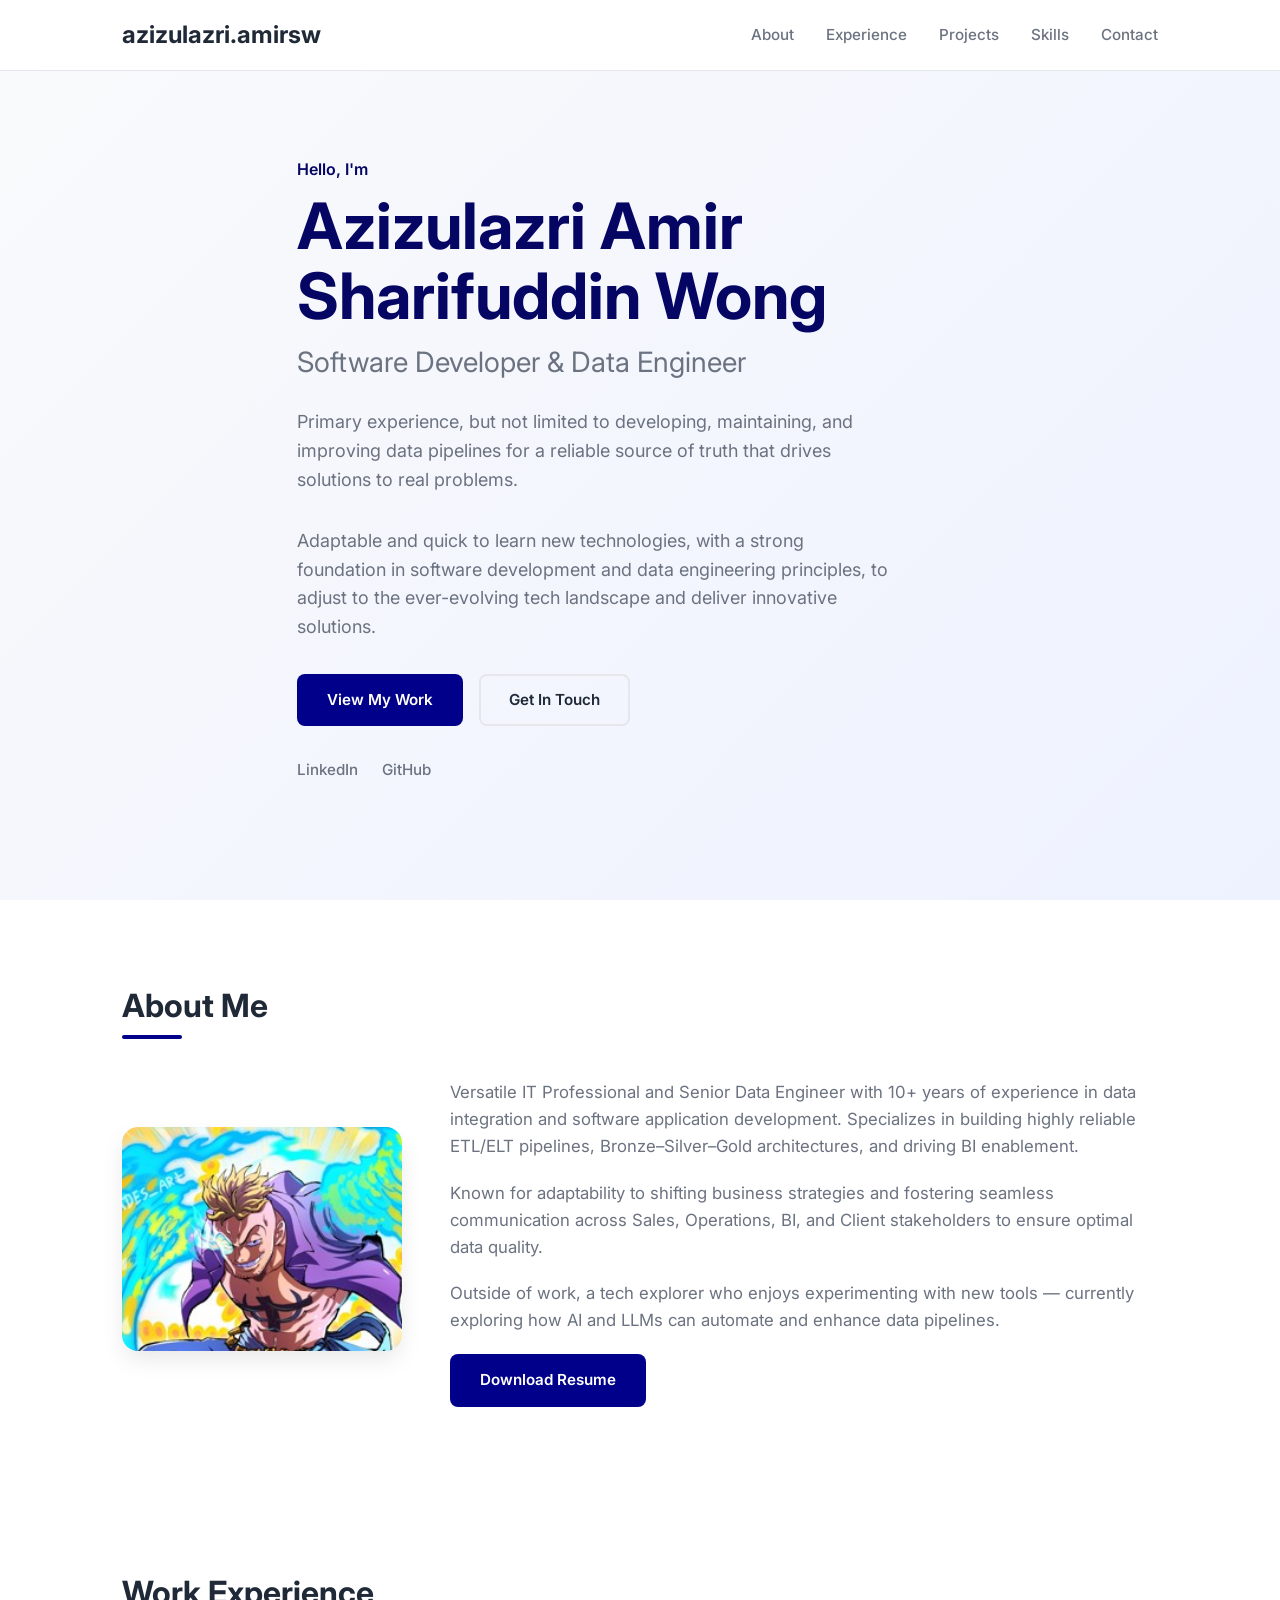
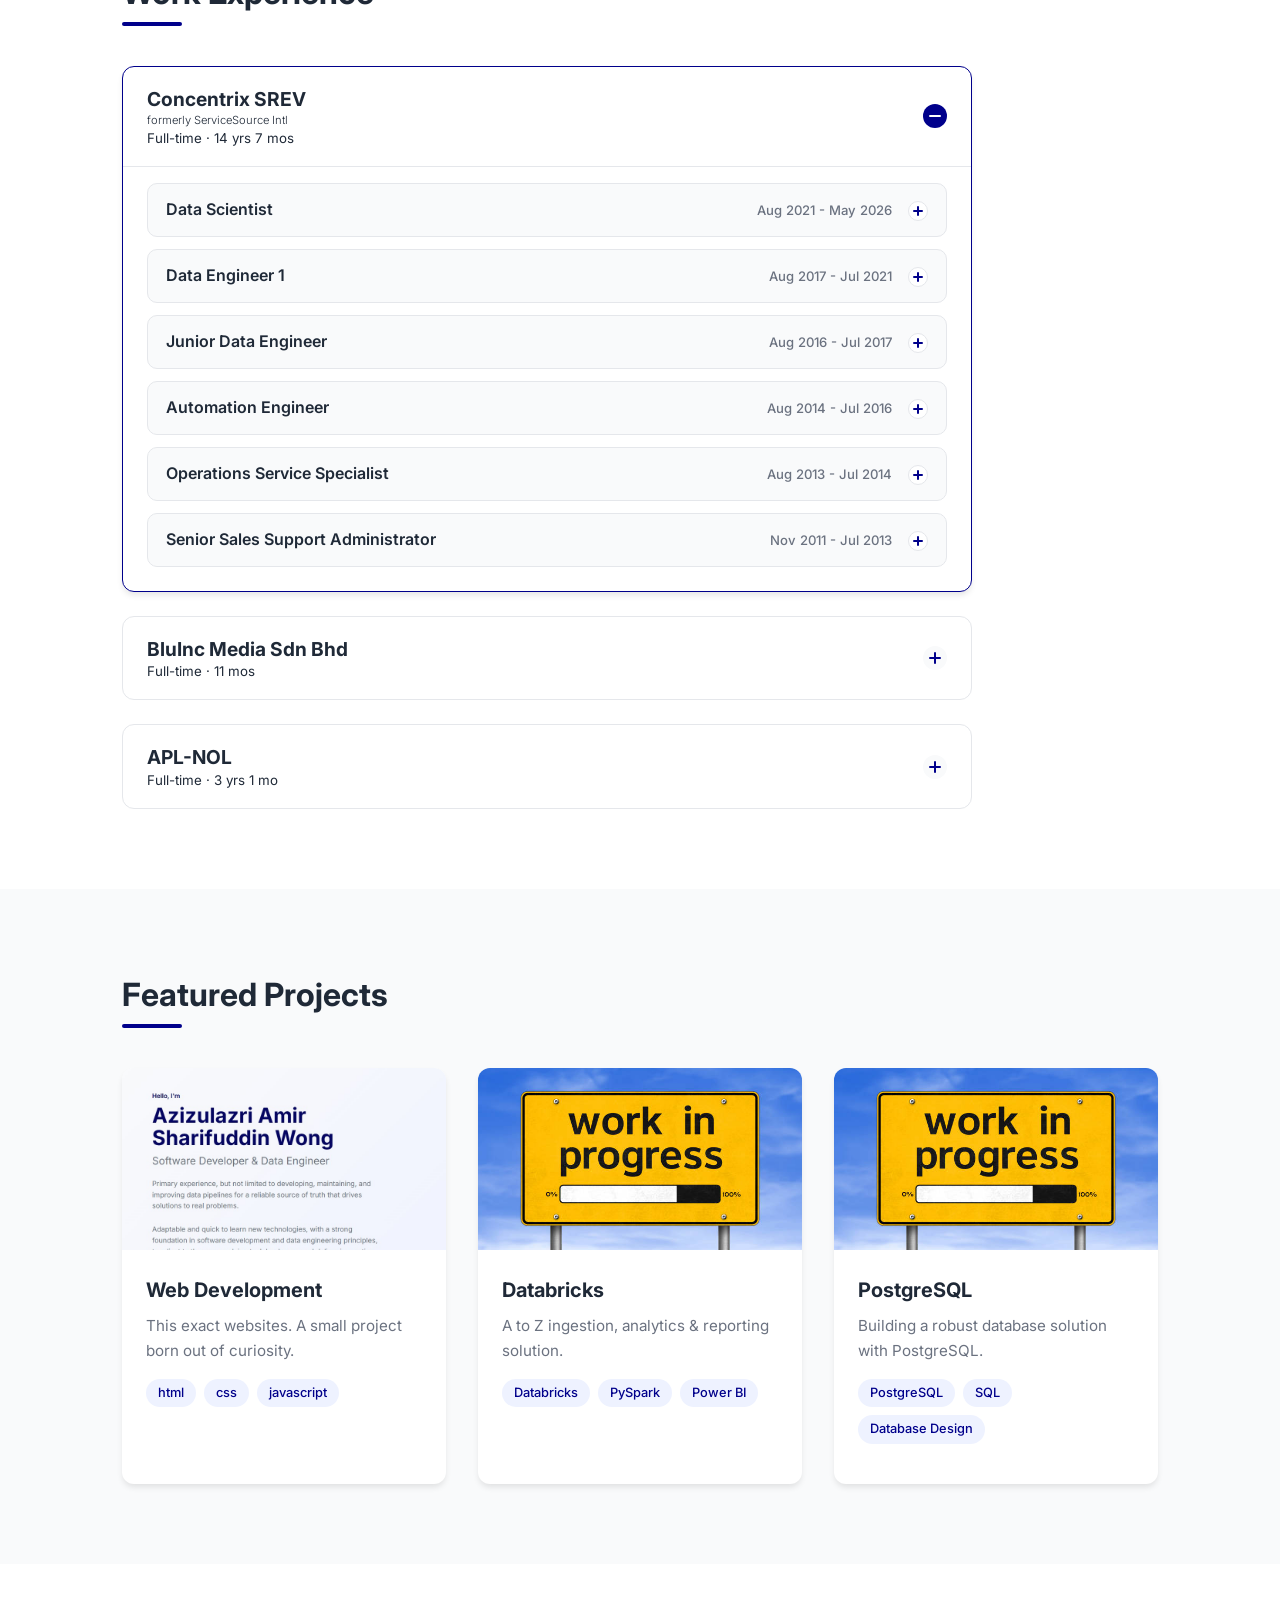
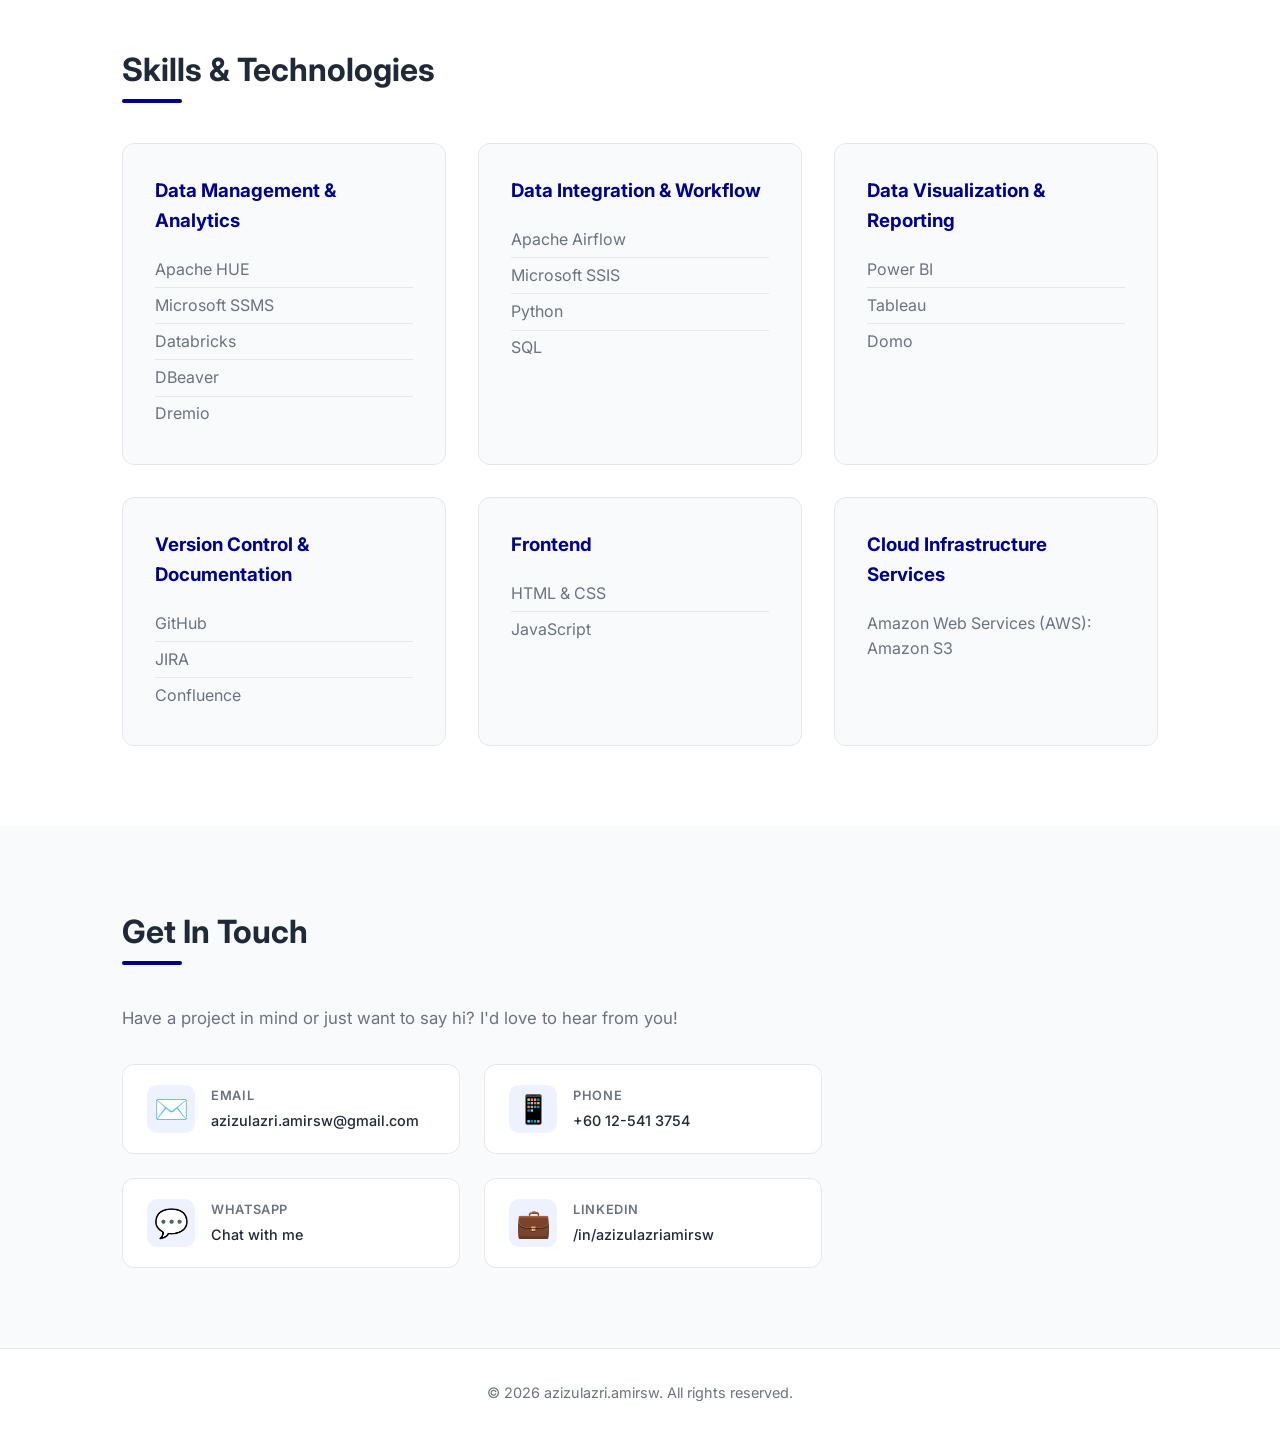
<file: index.html>
<!DOCTYPE html>
<html lang="en">
<head>
    <meta charset="UTF-8">
    <meta name="viewport" content="width=device-width, initial-scale=1.0">
    <meta name="author" content="azizulazri amir sharifuddin wong">
    <title>aasw | Portfolio</title>
    <link rel="stylesheet" href="css/style.css">
    <link href="https://fonts.googleapis.com/css2?family=Inter:wght@300;400;600;700&display=swap" rel="stylesheet">
</head>
<body>
    <!-- Navigation -->
    <nav class="navbar">
        <div class="container">
            <a href="#home" class="logo">azizulazri.amirsw</a>
            <ul class="nav-links">
                <li><a href="#about">About</a></li>
                <li><a href="#experience">Experience</a></li>
                <li><a href="#projects">Projects</a></li>
                <li><a href="#skills">Skills</a></li>
                <li><a href="#contact">Contact</a></li>
            </ul>
            <div class="hamburger">
                <span></span>
                <span></span>
                <span></span>
            </div>
        </div>
    </nav>

    <!-- Hero Section -->
    <section id="home" class="hero">
        <div class="container hero-content">
            <p class="hero-greeting">Hello, I'm</p>
            <h1 class="hero-title">Azizulazri Amir Sharifuddin Wong</h1>
            <h2 class="hero-subtitle">Software Developer & Data Engineer</h2>
            <p class="hero-description">
                Primary experience, but not limited to developing, maintaining, and improving data pipelines for a reliable source of truth that drives solutions to real problems.
            </p>
            <p class="hero-description">
                Adaptable and quick to learn new technologies, with a strong foundation in software development and data engineering principles, to adjust to the ever-evolving tech landscape and deliver innovative solutions.
            </p>
            <div class="hero-buttons">
                <a href="#projects" class="btn btn-primary">View My Work</a>
                <a href="#contact" class="btn btn-secondary">Get In Touch</a>
            </div>
            <div class="social-links">
                <a href="https://linkedin.com/in/azizulazriamirsw" target="_blank" aria-label="LinkedIn">LinkedIn</a>
                <a href="https://github.com/azizulazriamirsw" target="_blank" aria-label="GitHub">GitHub</a>
            </div>
        </div>
    </section>

    <!-- About Section -->
    <section id="about" class="about">
        <div class="container">
            <h2 class="section-title">About Me</h2>
            <div class="about-content">
                <div class="about-image">
                    <img src="images/profile.jpg" alt="Your Name">
                </div>
                <div class="about-text">
                    <p>
                        Versatile IT Professional and Senior Data Engineer with 10+ years of experience in data integration and software application development. Specializes in building highly reliable ETL/ELT pipelines, Bronze–Silver–Gold architectures, and driving BI enablement. 
                    </p>
                    <p>    
                        Known for adaptability to shifting business strategies and fostering seamless communication across Sales, Operations, BI, and Client stakeholders to ensure optimal data quality. 
                    </p>
                    <p> 
                        Outside of work, a tech explorer who enjoys experimenting with new tools — currently exploring how AI and LLMs can automate and enhance data pipelines.
                    
                    </p>
                    <a href="files/azizulazriamirsw-resume.pdf" class="btn btn-primary" download>Download Resume</a>
                </div>
            </div>
        </div>
    </section>

    <!-- Experience Section -->
    <section id="experience" class="experience">
        <div class="container">
            <h2 class="section-title">Work Experience</h2>
            <div class="experience-list">

                <!-- ============ COMPANY 3 ============ -->
                <article class="company-group">
                    <button class="company-header" aria-expanded="false">
                        <div class="company-info">
                            <h3 class="company-name">Concentrix SREV</h3>
                            <h3 class="company-note">formerly ServiceSource Intl</h3>
                            <p class="company-meta">Full-time · 14 yrs 7 mos</p>
                        </div>
                        <span class="company-toggle" aria-hidden="true"></span>
                    </button>

                    <div class="company-body">
                        <div class="company-body-inner">

                            <!-- Role 6 -->
                            <article class="experience-item">
                                <button class="experience-header" aria-expanded="false">
                                    <div class="experience-summary">
                                        <div class="experience-title-row">
                                            <h4>Data Scientist</h4>
                                            <span class="experience-duration">Aug 2021 - May 2026</span>
                                        </div>
                                    </div>
                                    <span class="experience-toggle" aria-hidden="true"></span>
                                </button>
                                <div class="experience-body">
                                    <div class="experience-body-inner">
                                        <p class="experience-description">
                                            Data Scientist with nearly 5 years of experience designing and maintaining scalable BI infrastructure and data pipelines. Specialized in Medallion architecture (Bronze → Silver → Gold), cloud data ingestion, and BI platform migrations across Power BI, Tableau, and Domo. Proven track record prototyping modern Lakehouse solutions on Databricks to replace legacy systems and unlock real-time analytics
                                        </p>
                                        <ul class="experience-highlights">
                                            <li>Built and maintained a Bronze → Silver → Gold data pipeline on Databricks, transforming raw production data into analytics-ready layers while enforcing rigorous accuracy checks before downstream consumption.</li>
                                            <li>Reverse-engineered legacy Power BI dashboards and semantic layers, successfully migrating them to Tableau and Domo — modernizing the BI stack without disrupting business reporting.</li>
                                            <li>Researched and prototyped a Databricks Lakehouse architecture to replace legacy on-premise infrastructure, enabling real-time analytics and improved pipeline scalability.</li>
                                        </ul>
                                        
                                        <div class="experience-tags">
                                            <span>Databricks</span>
                                            <span>Domo</span>
                                            <span>Tableau</span>
                                            <span>Power BI</span>
                                            <span>Dremio (Hive, Nessie, Unity Catalog)</span>
                                            <span>AWS (S3)</span>
                                            <span>Python</span>
                                            <span>SQL & MySQL</span>
                                            <span>Microsoft SSMS</span>
                                            <span>Microsoft SSIS</span>
                                        </div>

                                    </div>
                                </div>
                            </article>
                            
                            <!-- Role 5 -->
                            <article class="experience-item">
                                <button class="experience-header" aria-expanded="false">
                                    <div class="experience-summary">
                                        <div class="experience-title-row">
                                            <h4>Data Engineer 1</h4>
                                            <span class="experience-duration">Aug 2017 - Jul 2021</span>
                                        </div>
                                    </div>
                                    <span class="experience-toggle" aria-hidden="true"></span>
                                </button>
                                <div class="experience-body">
                                    <div class="experience-body-inner">
                                        <p class="experience-description">
                                            Managed automated daily ETL pipelines within data lake and warehouse structures for one "High-Stake" client. Orchestrated, monitored and debugged scheduled Apache Airflow ingestion DAGs data workflows. Designed, developed and maintained custom, ad-hoc Airflow DAGs for rapid data updates.

                                        </p>
                                        <ul class="experience-highlights">
                                            <li>Maintained good communication with stakeholders and multiple internal teams and collaborated effectively.</li>
                                            <li>Reduced system downtime by rapidly diagnosing and troubleshooting complex production DAG errors.</li>
                                            <li>Led data recovery efforts by performing fallout analysis, data reprocessing, and error remediation.</li>

                                        </ul>
                                        <div class="experience-tags">
                                            <span>Apache Airflow</span>
                                            <span>Apache Hue</span>
                                            <span>Dbeaver</span>
                                            <span>AWS (S3)</span>
                                            <span>Python</span>
                                            <span>SQL & MySQL</span>
                                            <span>bash</span>
                                            <span>Microsoft SSMS</span>
                                            <span>Microsoft SSIS</span>
                                        </div>

                                    </div>
                                </div>
                            </article>

                            <!-- Role 4 -->
                            <article class="experience-item">
                                <button class="experience-header" aria-expanded="false">
                                    <div class="experience-summary">
                                        <div class="experience-title-row">
                                            <h4>Junior Data Engineer</h4>
                                            <span class="experience-duration">Aug 2016 - Jul 2017</span>
                                        </div>
                                    </div>
                                    <span class="experience-toggle" aria-hidden="true"></span>
                                </button>
                                <div class="experience-body">
                                    <div class="experience-body-inner">
                                        <p class="experience-description">
                                            ETL Pipeline Development, Designed, built, and automated robust ETL packages.
                                            Data Transformation, Implemented data cleansing, filtering, and validation logic within SSIS data flows.
                                            Data Integration & Schema Updates: Collaborated with cross-functional teams to manage incremental updates and sync new data fields from shared locations to the CRM, supporting sales and operations

                                        </p>
                                        <ul class="experience-highlights">
                                            <li>Introduction role, to learn how the company's data team operates and the technologies used</li>
                                            
                                        </ul>
                                        <div class="experience-tags">
                                            <span>Microsoft SSMS</span>
                                            <span>Microsoft SSIS</span>
                                        </div>

                                    </div>
                                </div>
                            </article>

                            <!-- Role 3 -->
                            <article class="experience-item">
                                <button class="experience-header" aria-expanded="false">
                                    <div class="experience-summary">
                                        <div class="experience-title-row">
                                            <h4>Automation Engineer</h4>
                                            <span class="experience-duration">Aug 2014 - Jul 2016</span>
                                        </div>
                                    </div>
                                    <span class="experience-toggle" aria-hidden="true"></span>
                                </button>
                                <div class="experience-body">
                                    <div class="experience-body-inner">
                                        <p class="experience-description">
                                            Story building based on individual client identifying processes for automation.
                                            Designed, built and maintained automated solutions to eliminate manual repetitive tasks, with integrated UI for production usage.
                                            Centralize reference data ensuring accuracy for production use

                                        </p>
                                        <ul class="experience-highlights">
                                            <li>Improved production SLAs by automating manual processes</li>
                                            <li>Improved data accuracy by replacing manual data entry with automated validation</li>
                                            
                                        </ul>
                                        <div class="experience-tags">
                                            <span>Microsoft SSIS</span>
                                            <span>HTML & vb.net</span>
                                            <span>Excel vba</span>
                                            <span>Selenium</span>
                                        </div>

                                    </div>
                                </div>
                            </article>

                            <!-- Role 2 -->
                            <article class="experience-item">
                                <button class="experience-header" aria-expanded="false">
                                    <div class="experience-summary">
                                        <div class="experience-title-row">
                                            <h4>Operations Service Specialist</h4>
                                            <span class="experience-duration">Aug 2013 - Jul 2014</span>
                                        </div>
                                    </div>
                                    <span class="experience-toggle" aria-hidden="true"></span>
                                </button>
                                <div class="experience-body">
                                    <div class="experience-body-inner">
                                        <p class="experience-description">
                                            Responsible for supporting day-to-day service operations, including processing service requests, managing contracts and renewals, maintaining accurate data in CRM systems, and resolving operational issues in a timely manner. Acts as a key liaison between internal teams, clients, and vendors to ensure service delivery meets SLAs and customer expectations. Drives process improvements and ensures compliance with company policies and operational guidelines.

                                        </p>
                                    </div>
                                </div>
                            </article>

                            <!-- Role 1 -->
                            <article class="experience-item">
                                <button class="experience-header" aria-expanded="false">
                                    <div class="experience-summary">
                                        <div class="experience-title-row">
                                            <h4>Senior Sales Support Administrator</h4>
                                            <span class="experience-duration">Nov 2011 - Jul 2013</span>
                                        </div>
                                    </div>
                                    <span class="experience-toggle" aria-hidden="true"></span>
                                </button>
                                <div class="experience-body">
                                    <div class="experience-body-inner">
                                        <p class="experience-description">
                                            Administrative and operational support to the sales team, including managing sales data, processing orders and contracts, preparing reports, and coordinating with cross-functional teams to ensure seamless sales operations.

                                        </p>
                                    </div>
                                </div>
                            </article>

                        </div>
                    </div>
                </article>

                <!-- ============ COMPANY 2 ============ -->
                <article class="company-group">
                    <button class="company-header" aria-expanded="false">
                        <div class="company-info">
                            <h3 class="company-name">BluInc Media Sdn Bhd</h3>
                            <p class="company-meta">Full-time · 11 mos</p>
                        </div>
                        <span class="company-toggle" aria-hidden="true"></span>
                    </button>

                    <div class="company-body">
                        <div class="company-body-inner">

                            <!-- Role 1 -->
                            <article class="experience-item">
                                <button class="experience-header" aria-expanded="false">
                                    <div class="experience-summary">
                                        <div class="experience-title-row">
                                            <h4>Traffic Executive</h4>
                                            <span class="experience-duration">Dec 2010 - Oct 2011</span>
                                        </div>
                                    </div>
                                    <span class="experience-toggle" aria-hidden="true"></span>
                                </button>
                                <div class="experience-body">
                                    <div class="experience-body-inner">
                                        <p class="experience-description">
                                            Responsible for coordinating and managing the traffic workflow, including scheduling, tracking, and routing of creative materials, advertisements, and print/digital deliverables. Ensures all assets are delivered accurately and on time to internal teams, clients, and production vendors. Acts as the central point of contact for production timelines, deadlines, and material specifications, ensuring smooth execution from brief to publication.
                                        </p>
                                    </div>
                                </div>
                            </article>

                        </div>
                    </div>
                </article>
                
                <!-- ============ COMPANY 1 ============ -->
                <article class="company-group">
                    <button class="company-header" aria-expanded="false">
                        <div class="company-info">
                            <h3 class="company-name">APL-NOL</h3>
                            <p class="company-meta">Full-time · 3 yrs 1 mo</p>
                        </div>
                        <span class="company-toggle" aria-hidden="true"></span>
                    </button>

                    <div class="company-body">
                        <div class="company-body-inner">

                            <!-- Role 3 -->
                            <article class="experience-item">
                                <button class="experience-header" aria-expanded="false">
                                    <div class="experience-summary">
                                        <div class="experience-title-row">
                                            <h4>Rater/QA Representative</h4>
                                            <span class="experience-duration">Nov 2009 - May 2010</span>
                                        </div>
                                    </div>
                                    <span class="experience-toggle" aria-hidden="true"></span>
                                </button>
                                <div class="experience-body">
                                    <div class="experience-body-inner">
                                        <p class="experience-description">
                                            Responsible for evaluating and rating shipments, quotes, or service transactions to ensure accuracy and adherence to company pricing guidelines and customer contracts. Conducts quality assurance reviews, identifies discrepancies or errors, and recommends corrective actions. Serves as a key checkpoint for maintaining data integrity, compliance, and service quality standards across operational processes.
                                        </p>
                                    </div>
                                </div>
                            </article>

                            <!-- Role 2 -->
                            <article class="experience-item">
                                <button class="experience-header" aria-expanded="false">
                                    <div class="experience-summary">
                                        <div class="experience-title-row">
                                            <h4>Analyst, GFF Support</h4>
                                            <span class="experience-duration">Nov 2008 - Oct 2009</span>
                                        </div>
                                    </div>
                                    <span class="experience-toggle" aria-hidden="true"></span>
                                </button>
                                <div class="experience-body">
                                    <div class="experience-body-inner">
                                        <p class="experience-description">
                                            Providing analytical and operational support to the Global Freight Forwarding (GFF) function, including data analysis, reporting, process monitoring, and issue resolution. Acts as a key liaison between GFF teams and internal stakeholders to ensure smooth coordination, accurate documentation, and timely execution of freight forwarding activities in line with company policies and customer requirements.
                                        </p>
                                    </div>
                                </div>
                            </article>

                            <!-- Role 1 -->
                            <article class="experience-item">
                                <button class="experience-header" aria-expanded="false">
                                    <div class="experience-summary">
                                        <div class="experience-title-row">
                                            <h4>Documentation Coordinator</h4>
                                            <span class="experience-duration">May 2007 - Oct 2008</span>
                                        </div>
                                    </div>
                                    <span class="experience-toggle" aria-hidden="true"></span>
                                </button>
                                <div class="experience-body">
                                    <div class="experience-body-inner">
                                        <p class="experience-description">
                                            End-to-end processing and coordination of outbound documentation, ensuring bills of lading, manifests, and invoices are issued accurately and within strict deadlines in compliance with regulations and customer requirements.
                                        </p>
                                    </div>
                                </div>
                            </article>

                        </div>
                    </div>
                </article>

            </div>
        </div>
    </section>

    <!-- Projects Section -->
    <section id="projects" class="projects">
        <div class="container">
            <h2 class="section-title">Featured Projects</h2>
            <div class="projects-grid">
                <!-- Project Card 1 -->
                <article class="project-card">
                    <div class="project-image">
                        <img src="images/project1.jpg" alt="Project 1">
                    </div>
                    <div class="project-info">
                        <h3>Web Development</h3>
                        <p>This exact websites. A small project born out of curiosity.</p>
                        <div class="project-tags">
                            <span>html</span>
                            <span>css</span>
                            <span>javascript</span>
                        </div>
                        <!-- <div class="project-links">
                            <a href="#" target="_blank">Live Demo →</a>
                            <a href="#" target="_blank">Source Code →</a>
                        </div> -->
                    </div>
                </article>

                <!-- Project Card 2 -->
                <article class="project-card">
                    <div class="project-image">
                        <img src="images/project2.jpg" alt="Project 2">
                    </div>
                    <div class="project-info">
                        <h3>Databricks</h3>
                        <p>A to Z ingestion, analytics & reporting solution.</p>
                        <div class="project-tags">
                            <span>Databricks</span>
                            <span>PySpark</span>
                            <span>Power BI</span>
                            
                        </div>
                        <!-- <div class="project-links">
                            <a href="#" target="_blank">Live Demo →</a>
                            <a href="#" target="_blank">Source Code →</a>
                        </div> -->
                    </div>
                </article>

                <!-- Project Card 3 -->
                <article class="project-card">
                    <div class="project-image">
                        <img src="images/project3.jpg" alt="Project 3">
                    </div>
                    <div class="project-info">
                        <h3>PostgreSQL</h3>
                        <p>Building a robust database solution with PostgreSQL.</p>
                        <div class="project-tags">
                            <span>PostgreSQL</span>
                            <span>SQL</span>
                            <span>Database Design</span>
                        </div>
                        <!-- <div class="project-links">
                            <a href="#" target="_blank">Live Demo →</a>
                            <a href="#" target="_blank">Source Code →</a>
                        </div> -->
                    </div>
                </article>
            </div>
        </div>
    </section>

    <!-- Skills Section -->
    <section id="skills" class="skills">
        <div class="container">
            <h2 class="section-title">Skills & Technologies</h2>
            <div class="skills-grid">
                <div class="skill-category">
                    <h3>Data Management & Analytics</h3>
                    <ul>
                        <li>Apache HUE</li>
                        <li>Microsoft SSMS</li>
                        <li>Databricks</li>
                        <li>DBeaver</li>
                        <li>Dremio</li>
                    </ul>
                </div>
                <div class="skill-category">
                    <h3>Data Integration & Workflow</h3>
                    <ul>
                        <li>Apache Airflow</li>
                        <li>Microsoft SSIS</li>
                        <li>Python</li>
                        <li>SQL</li>
                    </ul>
                </div>
                <div class="skill-category">
                    <h3>Data Visualization & Reporting</h3>
                    <ul>
                        <li>Power BI</li>
                        <li>Tableau</li>
                        <li>Domo</li>
                    </ul>
                </div>
                <div class="skill-category">
                    <h3>Version Control & Documentation</h3>
                    <ul>
                        <li>GitHub</li>
                        <li>JIRA</li>
                        <li>Confluence</li>
                        <!-- <li>Docker</li>
                        <li>Kubernetes</li> -->
                    </ul>
                </div>
                <div class="skill-category">
                    <h3>Frontend</h3>
                    <ul>
                        <li>HTML & CSS</li>
                        <li>JavaScript</li>
                    </ul>
                </div>
                <div class="skill-category">
                    <h3>Cloud Infrastructure Services</h3>
                    <ul>
                        <li>Amazon Web Services (AWS): Amazon S3</li>
                    </ul>
                </div>
                
            </div>
        </div>
    </section>

    <!-- Contact Section -->
    <section id="contact" class="contact">
        <div class="container">
            <h2 class="section-title">Get In Touch</h2>
            <p class="contact-intro">
                Have a project in mind or just want to say hi? I'd love to hear from you!
            </p>
            <div class="contact-info">
            <a href="mailto:azizulazri.amirsw@gmail.com" class="contact-card">
                <span class="contact-icon">✉️</span>
                <div class="contact-details">
                    <span class="contact-label">Email</span>
                    <span class="contact-value">azizulazri.amirsw@gmail.com</span>
                </div>
            </a>
            <a href="tel:+60125413754" class="contact-card">
                <span class="contact-icon">📱</span>
                <div class="contact-details">
                    <span class="contact-label">Phone</span>
                    <span class="contact-value">+60 12-541 3754</span>
                </div>
            </a>
            <a href="https://wa.me/60125413754" target="_blank" rel="noopener" class="contact-card">
                <span class="contact-icon">💬</span>
                <div class="contact-details">
                    <span class="contact-label">WhatsApp</span>
                    <span class="contact-value">Chat with me</span>
                </div>
            </a>

            <a href="https://linkedin.com/in/azizulazriamirsw" target="_blank" rel="noopener" class="contact-card">
                <span class="contact-icon">💼</span>
                <div class="contact-details">
                    <span class="contact-label">LinkedIn</span>
                    <span class="contact-value">/in/azizulazriamirsw</span>
                </div>
            </a>
        </div>
            <!-- <form class="contact-form" action="https://formspree.io/f/YOUR_FORM_ID" method="POST">
                <div class="form-group">
                    <label for="name">Name</label>
                    <input type="text" id="name" name="name" required>
                </div>
                <div class="form-group">
                    <label for="email">Email</label>
                    <input type="email" id="email" name="email" required>
                </div>
                <div class="form-group">
                    <label for="message">Message</label>
                    <textarea id="message" name="message" rows="5" required></textarea>
                </div>
                <button type="submit" class="btn btn-primary">Send Message</button>
            </form> -->
        </div>
    </section>

    <!-- Footer -->
    <footer class="footer">
        <div class="container">
            <p>&copy; 2026 azizulazri.amirsw. All rights reserved.</p>
        </div>
    </footer>

    <!-- <script src="js/script.js"></script> -->
    <script type="module" src="js/main.js"></script>
</body>
</html>
</file>
<file: css/style.css>
/* ======================== */
/* ===== Reset & Base ===== */
* {
    margin: 0;
    padding: 0;
    box-sizing: border-box;
}

:root {
    /* --primary: #6366f1; */
    /* --primary-dark: #4f46e5; */
    --primary: #00008B;
    --primary-dark: #050564;
    --text: #1f2937;
    --text-light: #6b7280;
    --bg: #ffffff;
    --bg-alt: #f9fafb;
    --border: #e5e7eb;
    --shadow: 0 4px 6px -1px rgba(0, 0, 0, 0.1);
    --shadow-lg: 0 10px 25px -3px rgba(0, 0, 0, 0.1);
}

html {
    scroll-behavior: smooth;
    scroll-padding-top: 80px;
}

body {
    font-family: 'Inter', -apple-system, BlinkMacSystemFont, sans-serif;
    color: var(--text);
    background: var(--bg);
    line-height: 1.6;
}

.container {
    max-width: 1100px;
    margin: 0 auto;
    padding: 0 2rem;
}


/* ====================== */
/* ===== Navigation ===== */
.navbar {
    position: fixed;
    top: 0;
    width: 100%;
    background: rgba(255, 255, 255, 0.95);
    backdrop-filter: blur(10px);
    border-bottom: 1px solid var(--border);
    z-index: 1000;
    transition: box-shadow 0.3s ease;
}

.navbar.scrolled {
    box-shadow: var(--shadow);
}

.navbar .container {
    display: flex;
    justify-content: space-between;
    align-items: center;
    height: 70px;
}

.logo {
    font-size: 1.5rem;
    font-weight: 700;
    color: var(--text);
    text-decoration: none;
}

.nav-links {
    display: flex;
    list-style: none;
    gap: 2rem;
}

.nav-links a {
    color: var(--text-light);
    text-decoration: none;
    font-weight: 500;
    font-size: 0.95rem;
    transition: color 0.2s;
}

.nav-links a:hover {
    color: var(--primary);
}

.hamburger {
    display: none;
    flex-direction: column;
    gap: 5px;
    cursor: pointer;
    background: none;
    border: none;
}

.hamburger span {
    width: 25px;
    height: 2px;
    background: var(--text);
    transition: 0.3s;
}

/* ================ */
/* ===== Hero ===== */
.hero {
    min-height: 100vh;
    display: flex;
    align-items: center;
    padding: 100px 0 60px;
    background: linear-gradient(135deg, #f9fafb 0%, #eef2ff 100%);
}

.hero-content {
    max-width: 750px;
}

.hero-greeting {
    color: var(--primary-dark);
    font-weight: 600;
    font-size: 1rem;
    margin-bottom: 0.5rem;
}

.hero-title {
    color: var(--primary-dark);
    font-size: clamp(2.5rem, 6vw, 4rem);
    font-weight: 700;
    line-height: 1.1;
    margin-bottom: 0.5rem;
}

.hero-subtitle {
    font-size: clamp(1.25rem, 3vw, 1.75rem);
    color: var(--text-light);
    font-weight: 400;
    margin-bottom: 1.5rem;
}

.hero-description {
    font-size: 1.125rem;
    color: var(--text-light);
    margin-bottom: 2rem;
    max-width: 600px;
}

.hero-buttons {
    display: flex;
    gap: 1rem;
    flex-wrap: wrap;
    margin-bottom: 2rem;
}

.btn {
    display: inline-block;
    padding: 0.75rem 1.75rem;
    border-radius: 8px;
    font-weight: 600;
    text-decoration: none;
    font-size: 0.95rem;
    transition: all 0.2s ease;
    border: 2px solid transparent;
    cursor: pointer;
}

.btn-primary {
    background: var(--primary);
    color: white;
}

.btn-primary:hover {
    background: var(--primary-dark);
    transform: translateY(-2px);
    box-shadow: var(--shadow-lg);
}

.btn-secondary {
    background: transparent;
    color: var(--text);
    border-color: var(--border);
}

.btn-secondary:hover {
    border-color: var(--primary);
    color: var(--primary);
}

.social-links {
    display: flex;
    gap: 1.5rem;
}

.social-links a {
    color: var(--text-light);
    text-decoration: none;
    font-weight: 500;
    font-size: 0.95rem;
    transition: color 0.2s;
}

.social-links a:hover {
    color: var(--primary);
}

/* ==================== */
/* ===== Sections ===== */
section {
    padding: 80px 0;
}

.section-title {
    font-size: 2rem;
    font-weight: 700;
    margin-bottom: 3rem;
    position: relative;
    display: inline-block;
}

.section-title::after {
    content: '';
    position: absolute;
    bottom: -8px;
    left: 0;
    width: 60px;
    height: 4px;
    background: var(--primary);
    border-radius: 2px;
}

/* ================= */
/* ===== About ===== */
.about-content {
    display: grid;
    grid-template-columns: 280px 1fr;
    gap: 3rem;
    align-items: center;
}

.about-image img {
    width: 100%;
    border-radius: 16px;
    box-shadow: var(--shadow-lg);
}

.about-text p {
    color: var(--text-light);
    margin-bottom: 1.25rem;
    font-size: 1.05rem;
}


/* ==================================== */
/* ===== Experience (Collapsible) ===== */
.experience-list {
    display: flex;
    flex-direction: column;
    gap: 1.5rem;
    max-width: 850px;
}

/* ===== Company Group ===== */
.company-group {
    background: white;
    border: 1px solid var(--border);
    border-radius: 12px;
    overflow: hidden;
    transition: box-shadow 0.3s ease, border-color 0.3s ease;
}

.company-group.open {
    border-color: var(--primary);
    box-shadow: var(--shadow);
}

/* Company header (clickable) */
.company-header {
    width: 100%;
    display: flex;
    justify-content: space-between;
    align-items: center;
    gap: 1rem;
    padding: 1.25rem 1.5rem;
    background: transparent;
    border: none;
    cursor: pointer;
    text-align: left;
    font-family: inherit;
    color: inherit;
    transition: background 0.2s ease;
}

.company-header:hover {
    background: var(--bg-alt);
}

.company-info {
    flex: 1;
    min-width: 0;
}

.company-name {
    font-size: 1.2rem;
    font-weight: 700;
    margin-bottom: 0.15rem;
}

.company-note {
    color: var(--text);
    font-weight: 300;
    font-size: 0.7rem;
    margin-bottom: 0.2rem;
} */

.company-meta {
    color: var(--text-light);
    font-size: 0.85rem;
}

/* Company toggle (reuse the same plus/minus trick) */
.company-toggle {
    flex-shrink: 0;
    position: relative;
    width: 24px;
    height: 24px;
    border-radius: 50%;
    background: var(--bg-alt);
    transition: background 0.3s ease, transform 0.3s ease;
}

.company-toggle::before,
.company-toggle::after {
    content: '';
    position: absolute;
    top: 50%;
    left: 50%;
    background: var(--primary);
    border-radius: 2px;
    transition: transform 0.3s ease, opacity 0.3s ease;
}

.company-toggle::before {
    width: 12px;
    height: 2px;
    transform: translate(-50%, -50%);
}

.company-toggle::after {
    width: 2px;
    height: 12px;
    transform: translate(-50%, -50%);
}

.company-group.open .company-toggle {
    background: var(--primary);
    transform: rotate(180deg);
}

.company-group.open .company-toggle::before { background: white; }
.company-group.open .company-toggle::after  { background: white; opacity: 0; }

/* Company body (collapsible) */
.company-body {
    display: grid;
    grid-template-rows: 0fr;
    transition: grid-template-rows 0.4s ease;
    overflow: hidden;
}

.company-group.open .company-body {
    grid-template-rows: 1fr;
}

.company-body-inner {
    overflow: hidden;
    padding: 0 1.5rem;
}

.company-group.open .company-body-inner {
    padding: 0 1.5rem 1.5rem;
    border-top: 1px solid var(--border);
    padding-top: 1rem;
    display: flex;
    flex-direction: column;
    gap: 0.75rem;
}



.experience-item {
    background: var(--bg-alt);
    border: 1px solid var(--border);
    border-radius: 10px;
    overflow: hidden;
    transition: border-color 0.2s ease;
}

/* .experience-item:hover {
    border-color: #d1d5db;
} */

.experience-item.open {
    /* box-shadow: var(--shadow); */
    border-color: var(--primary);
}

/* --- Header (clickable) --- */
.experience-header {
    width: 100%;
    display: flex;
    justify-content: space-between;
    align-items: flex-start;
    gap: 1rem;
    padding: 0.9rem 1.1rem;
    background: transparent;
    border: none;
    cursor: pointer;
    text-align: left;
    font-family: inherit;
    color: inherit;
    transition: background 0.2s ease;
}

/****/
.experience-header:hover {
    /* background: var(--bg-alt); */
    background: rgba(99, 102, 241, 0.05);
}

.experience-summary {
    /* display: flex;
    flex-direction: column; */
    flex: 1;
    min-width: 0;             /* allows text to shrink/wrap properly */
    /* position: relative;       anchor for the absolute duration */
}

.experience-title-row {
    display: flex;
    justify-content: space-between;
    align-items: baseline;
    gap: 1rem;
    margin-bottom: 0.2rem;
}

.experience-title-row h4 {
    font-size: 1rem;
    font-weight: 600;
    margin: 0;
    min-width: 0;
}

/* .experience-summary h3 {
    font-size: 1.15rem;
    font-weight: 600;
    margin-bottom: 0.2rem;
    padding-right: 180px;
} */

/* .experience-company {
    color: var(--primary);
    font-weight: 500;
    font-size: 0.95rem;
    margin-bottom: 0.15rem;
}

.experience-company-note {
    color: var(--text);
    font-weight: 300;
    font-size: 0.7rem;
    margin-bottom: 0.2rem;
} */

/* .experience-duration {
    color: var(--text-light);
    font-size: 0.85rem;
} */
.experience-duration {
    /* position: absolute;
    top: 0;
    right: 0; */
    color: var(--text-light);
    font-size: 0.82rem;
    font-weight: 500;
    white-space: nowrap;      /* keep "Jan 2020 - Present" on one line */
    flex-shrink: 0;           /* prevent shrinking when space is tight */
}

.experience-meta {
    color: var(--text-light);
    font-size: 0.82rem;
}

/* === Toggle icon (plus/minus) === */
.experience-toggle {
    flex-shrink: 0;
    position: relative;
    width: 20px;
    height: 20px;
    border-radius: 50%;
    background: white;
    border: 1px solid var(--border);
    transition: background 0.3s ease, transform 0.3s ease;
    margin-top: 0.15rem;
}

.experience-toggle::before,
.experience-toggle::after {
    content: '';
    position: absolute;
    top: 50%;
    left: 50%;
    background: var(--primary);
    border-radius: 2px;
    transition: transform 0.3s ease, opacity 0.3s ease;
}

/* Horizontal bar */
.experience-toggle::before {
    width: 10px;
    height: 2px;
    transform: translate(-50%, -50%);
}

/* Vertical bar */
.experience-toggle::after {
    width: 2px;
    height: 10px;
    transform: translate(-50%, -50%);
}

/* When open: rotate to make a minus */
.experience-item.open .experience-toggle {
    background: var(--primary);
    border-color: var(--primary);
    transform: rotate(180deg);
}

.experience-item.open .experience-toggle::before {
    background: white;
}

.experience-item.open .experience-toggle::after {
    background: white;
    opacity: 0;
    /* transform: translate(-50%, -50%) rotate(90deg); */
}

/* === Body (collapsible content) === */
.experience-body {
    display: grid;
    grid-template-rows: 0fr;
    transition: max-height 0.35s ease;
    overflow: hidden;
}

.experience-item.open .experience-body {
    grid-template-rows: 1fr;
}

.experience-body-inner {
    overflow: hidden;
    padding: 0 1.1rem;
}

.experience-item.open .experience-body-inner {
    padding: 0.75rem 1.1rem 1.1rem;
    border-top: 1px solid var(--border);
}

.experience-description {
    color: var(--text-light);
    font-size: 0.92rem;
    margin-bottom: 0.75rem;
}


.experience-highlights {
    list-style: none;
    padding: 0;
}

.experience-highlights li {
    position: relative;
    padding-left: 1.4rem;
    margin-bottom: 0.4rem;
    font-size: 0.9rem;
}

.experience-highlights li::before {
    content: '▸';
    position: absolute;
    left: 0;
    color: var(--primary);
    font-weight: 700;
}

.experience-tags {
    display: flex;
    flex-wrap: wrap;
    gap: 0.5rem;
    margin-bottom: 1rem;
}

.experience-tags span {
    background: #eef2ff;
    color: var(--primary-dark);
    padding: 0.25rem 0.75rem;
    border-radius: 999px;
    font-size: 0.8rem;
    font-weight: 500;
}

/* Mobile tweaks */
@media (max-width: 500px) {
    .experience-title-row {
        flex-direction: column;
        align-items: flex-start;
        gap: 0.15rem;
    }

    .company-name { font-size: 1.05rem; }
}
/* @media (max-width: 600px) {
    .experience-header {
        padding: 1rem 1.1rem;
    }

    .experience-body-inner {
        padding: 1rem 1.1rem 1.25rem;
    }

    .experience-summary h3 {
        font-size: 1.05rem;
    }
} */

/* ==================== */
/* ===== Projects ===== */
.projects {
    background: var(--bg-alt);
}

.projects-grid {
    display: grid;
    grid-template-columns: repeat(auto-fit, minmax(200px, 1fr));
    gap: 2rem;
}

.project-card {
    background: white;
    border-radius: 12px;
    overflow: hidden;
    box-shadow: var(--shadow);
    transition: transform 0.3s ease, box-shadow 0.3s ease;
}

.project-card:hover {
    transform: translateY(-6px);
    box-shadow: var(--shadow-lg);
}

.project-image {
    aspect-ratio: 16/9;
    overflow: hidden;
    background: var(--border);
}

.project-image img {
    width: 100%;
    height: 100%;
    object-fit: cover;
    transition: transform 0.3s ease;
}

.project-card:hover .project-image img {
    transform: scale(1.05);
}

.project-info {
    padding: 1.5rem;
}

.project-info h3 {
    font-size: 1.25rem;
    margin-bottom: 0.5rem;
}

.project-info p {
    color: var(--text-light);
    font-size: 0.95rem;
    margin-bottom: 1rem;
}

.project-tags {
    display: flex;
    flex-wrap: wrap;
    gap: 0.5rem;
    margin-bottom: 1rem;
}

.project-tags span {
    background: #eef2ff;
    color: var(--primary);
    padding: 0.25rem 0.75rem;
    border-radius: 999px;
    font-size: 0.8rem;
    font-weight: 500;
}

.project-links {
    display: flex;
    gap: 1.5rem;
}

.project-links a {
    color: var(--primary);
    text-decoration: none;
    font-weight: 600;
    font-size: 0.9rem;
}

.project-links a:hover {
    text-decoration: underline;
}


/* ================== */
/* ===== Skills ===== */
.skills-grid {
    display: grid;
    grid-template-columns: repeat(auto-fit, minmax(240px, 1fr));
    gap: 2rem;
}

.skill-category {
    padding: 2rem;
    background: var(--bg-alt);
    border-radius: 12px;
    border: 1px solid var(--border);
}

.skill-category h3 {
    margin-bottom: 1rem;
    color: var(--primary);
}

.skill-category ul {
    list-style: none;
}

.skill-category li {
    padding: 0.3rem 0;
    color: var(--text-light);
    border-bottom: 1px solid var(--border);
}

.skill-category li:last-child {
    border-bottom: none;
}


/* ======================== */
/* ===== Contact Info ===== */
.contact {
    background: var(--bg-alt);
}

.contact-intro {
    color: var(--text-light);
    margin-bottom: 2rem;
    font-size: 1.05rem;
}

.contact-info {
    display: grid;
    grid-template-columns: repeat(auto-fit, minmax(300px, 1fr));
    gap: 1.5rem;
    max-width: 700px;
}

.contact-card {
    display: flex;
    align-items: center;
    gap: 1rem;
    padding: 1.25rem 1.5rem;
    background: white;
    border: 1px solid var(--border);
    border-radius: 12px;
    text-decoration: none;
    color: inherit;
    transition: transform 0.2s ease, box-shadow 0.2s ease, border-color 0.2s ease;
}

.contact-card:hover {
    transform: translateY(-3px);
    border-color: var(--primary);
    box-shadow: var(--shadow-lg);
}

.contact-icon {
    font-size: 1.75rem;
    flex-shrink: 0;
    width: 48px;
    height: 48px;
    display: flex;
    align-items: center;
    justify-content: center;
    background: #eef2ff;
    border-radius: 10px;
}

.contact-details {
    display: flex;
    flex-direction: column;
    gap: 0.15rem;
    min-width: 0;
}

.contact-label {
    font-size: 0.8rem;
    color: var(--text-light);
    text-transform: uppercase;
    letter-spacing: 0.05em;
    font-weight: 600;
}

.contact-value {
    font-size: 0.9rem;
    font-weight: 500;
    color: var(--text);
    word-break: break-all;
}

/* Optional: remove the now-unused form styles */
/* ===== Contact Form ===== */
/* .contact-form {
    max-width: 600px;
    background: white;
    padding: 2rem;
    border-radius: 12px;
    box-shadow: var(--shadow);
}

.form-group {
    margin-bottom: 1.25rem;
}

.form-group label {
    display: block;
    margin-bottom: 0.5rem;
    font-weight: 500;
    font-size: 0.95rem;
}

.form-group input,
.form-group textarea {
    width: 100%;
    padding: 0.75rem 1rem;
    border: 1px solid var(--border);
    border-radius: 8px;
    font-family: inherit;
    font-size: 0.95rem;
    transition: border-color 0.2s;
}

.form-group input:focus,
.form-group textarea:focus {
    outline: none;
    border-color: var(--primary);
}

.form-group textarea {
    resize: vertical;
} */


/* ================== */
/* ===== Footer ===== */
.footer {
    padding: 2rem 0;
    text-align: center;
    color: var(--text-light);
    border-top: 1px solid var(--border);
    font-size: 0.9rem;
}

/* ====================== */
/* ===== Responsive ===== */
@media (max-width: 768px) {
    .container {
        padding: 0 1.25rem;
    }

    .nav-links {
        position: fixed;
        top: 70px;
        left: 0;
        right: 0;
        background: white;
        flex-direction: column;
        padding: 2rem;
        gap: 1.5rem;
        border-bottom: 1px solid var(--border);
        transform: translateY(-150%);
        transition: transform 0.3s ease;
    }

    .nav-links.active {
        transform: translateY(0);
    }

    .hamburger {
        display: flex;
    }

    .hamburger.active span:nth-child(1) {
        transform: rotate(45deg) translate(5px, 5px);
    }

    .hamburger.active span:nth-child(2) {
        opacity: 0;
    }

    .hamburger.active span:nth-child(3) {
        transform: rotate(-45deg) translate(5px, -5px);
    }

    .about-content {
        grid-template-columns: 1fr;
        text-align: center;
    }

    .about-image {
        max-width: 240px;
        margin: 0 auto;
    }

    section {
        padding: 60px 0;
    }

    .hero {
        padding-top: 90px;
    }
}


/* ====================== */
/* ===== Animations ===== */
.fade-in {
    opacity: 0;
    transform: translateY(20px);
    transition: opacity 0.6s ease, transform 0.6s ease;
}

.fade-in.visible {
    opacity: 1;
    transform: translateY(0);
}
</file>
